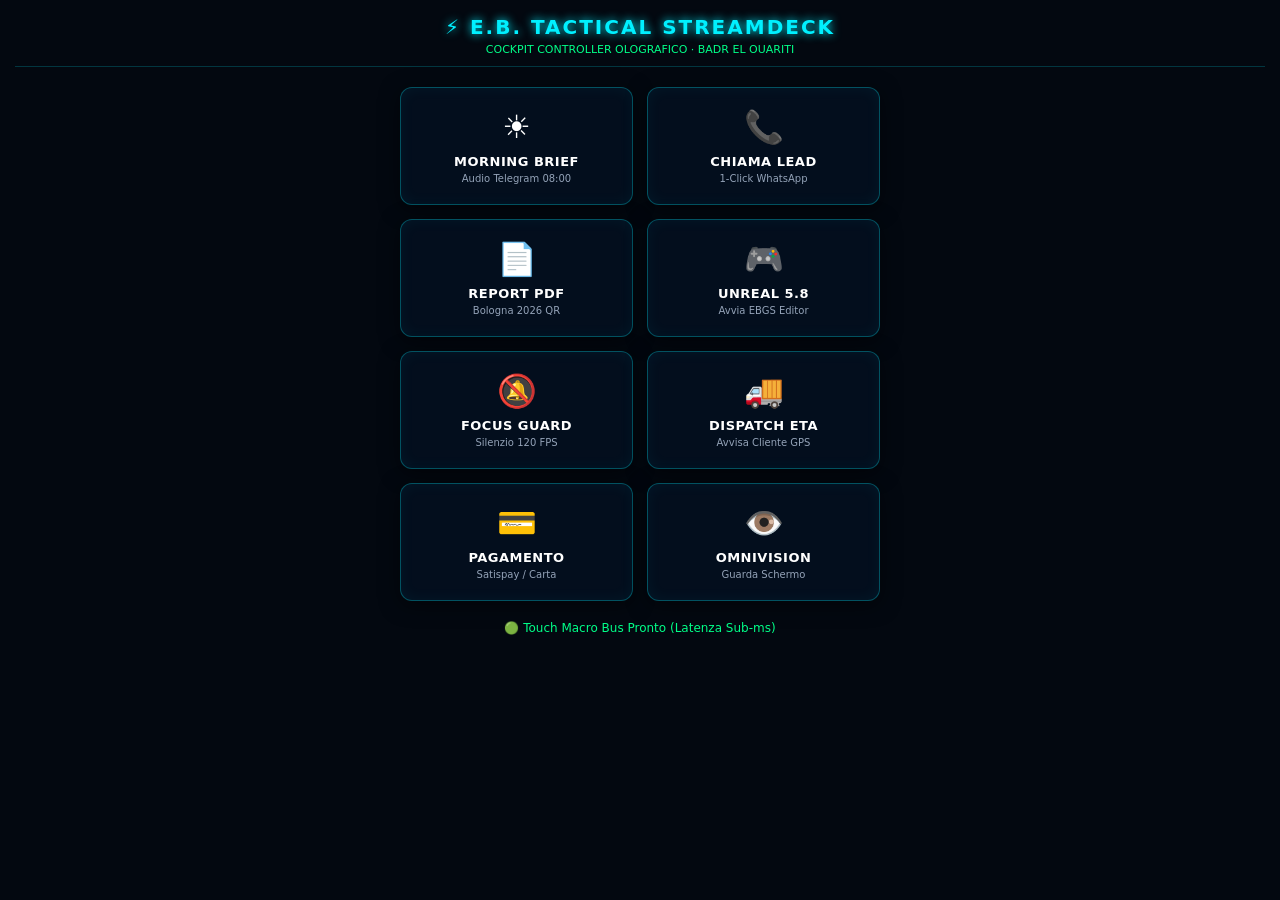
<file: public/deck.html>
<!DOCTYPE html>
<html lang="it">
<head>
    <meta charset="UTF-8">
    <meta name="viewport" content="width=device-width, initial-scale=1.0, maximum-scale=1.0, user-scalable=no">
    <title>E.B. TACTICAL STREAMDECK · 2026</title>
    <style>
        * { box-sizing: border-box; margin: 0; padding: 0; font-family: 'Segoe UI', system-ui, -apple-system, sans-serif; user-select: none; }
        body { background: #030810; color: #00f0ff; min-height: 100vh; padding: 15px; display: flex; flex-direction: column; align-items: center; }
        .header { text-align: center; margin-bottom: 20px; width: 100%; border-bottom: 1px solid rgba(0,240,255,0.2); padding-bottom: 10px; }
        .header h1 { font-size: 20px; letter-spacing: 2px; text-shadow: 0 0 10px #00f0ff; }
        .header p { font-size: 11px; color: #00ff88; margin-top: 4px; }
        .grid { display: grid; grid-template-columns: repeat(2, 1fr); gap: 14px; width: 100%; max-width: 480px; }
        .deck-btn {
            background: rgba(4, 16, 32, 0.85);
            border: 1px solid rgba(0, 240, 255, 0.3);
            border-radius: 12px;
            padding: 20px 10px;
            display: flex;
            flex-direction: column;
            align-items: center;
            justify-content: center;
            text-align: center;
            color: #fff;
            cursor: pointer;
            box-shadow: 0 4px 20px rgba(0,0,0,0.5), inset 0 0 15px rgba(0,240,255,0.05);
            transition: all 0.15s ease;
        }
        .deck-btn:active { transform: scale(0.95); border-color: #00ff88; box-shadow: 0 0 25px #00ff88; background: #002215; }
        .deck-btn .icon { font-size: 32px; margin-bottom: 8px; }
        .deck-btn .label { font-size: 13px; font-weight: bold; letter-spacing: 0.5px; }
        .deck-btn .sub { font-size: 10px; color: #94a3b8; margin-top: 4px; }
        #status-bar { margin-top: 20px; font-size: 12px; color: #00ff88; text-align: center; min-height: 20px; }
    </style>
</head>
<body>
    <div class="header">
        <h1>⚡ E.B. TACTICAL STREAMDECK</h1>
        <p>COCKPIT CONTROLLER OLOGRAFICO · BADR EL OUARITI</p>
    </div>

    <div class="grid">
        <div class="deck-btn" onclick="execMacro('briefing')">
            <span class="icon">☀️</span>
            <span class="label">MORNING BRIEF</span>
            <span class="sub">Audio Telegram 08:00</span>
        </div>
        <div class="deck-btn" onclick="execMacro('chiama_lead')">
            <span class="icon">📞</span>
            <span class="label">CHIAMA LEAD</span>
            <span class="sub">1-Click WhatsApp</span>
        </div>
        <div class="deck-btn" onclick="execMacro('pdf_bologna')">
            <span class="icon">📄</span>
            <span class="label">REPORT PDF</span>
            <span class="sub">Bologna 2026 QR</span>
        </div>
        <div class="deck-btn" onclick="execMacro('lancia_ue5')">
            <span class="icon">🎮</span>
            <span class="label">UNREAL 5.8</span>
            <span class="sub">Avvia EBGS Editor</span>
        </div>
        <div class="deck-btn" onclick="execMacro('focus_mode')">
            <span class="icon">🔕</span>
            <span class="label">FOCUS GUARD</span>
            <span class="sub">Silenzio 120 FPS</span>
        </div>
        <div class="deck-btn" onclick="execMacro('furgone_eta')">
            <span class="icon">🚚</span>
            <span class="label">DISPATCH ETA</span>
            <span class="sub">Avvisa Cliente GPS</span>
        </div>
        <div class="deck-btn" onclick="execMacro('paga_acconto')">
            <span class="icon">💳</span>
            <span class="label">PAGAMENTO</span>
            <span class="sub">Satispay / Carta</span>
        </div>
        <div class="deck-btn" onclick="execMacro('omnivision')">
            <span class="icon">👁️</span>
            <span class="label">OMNIVISION</span>
            <span class="sub">Guarda Schermo</span>
        </div>
    </div>

    <div id="status-bar">🟢 Touch Macro Bus Pronto (Latenza Sub-ms)</div>

    <script>
        async function execMacro(cmd) {
            const bar = document.getElementById('status-bar');
            bar.innerText = '⚡ Esecuzione macro: ' + cmd + '...';
            try {
                let prompt = '';
                if(cmd === 'briefing') prompt = 'E.B., genera il briefing del mattino';
                else if(cmd === 'chiama_lead') prompt = 'E.B., apri la chat WhatsApp per chiamare l\'ultimo cliente';
                else if(cmd === 'pdf_bologna') prompt = 'E.B., mi dai la lista di Bologna in PDF?';
                else if(cmd === 'lancia_ue5') prompt = 'E.B., avvia unreal engine 5.8';
                else if(cmd === 'focus_mode') prompt = 'E.B., qual è lo stato del gateway cognitivo e del protocollo silenzio?';
                else if(cmd === 'furgone_eta') prompt = 'E.B., invia orario stimato e furgone in viaggio su WhatsApp';
                else if(cmd === 'paga_acconto') prompt = 'E.B., genera link di pagamento satispay acconto trasloco';
                else if(cmd === 'omnivision') prompt = 'E.B., guarda il mio schermo e dimmi cosa vedi';

                const r = await fetch('/api/chat', {
                    method: 'POST',
                    headers: {'Content-Type': 'application/json'},
                    body: JSON.stringify({prompt: prompt})
                });
                const d = await r.json();
                bar.innerText = '✅ Eseguito con successo (' + (d.model_used || 'E.B.') + ')';
            } catch(e) {
                bar.innerText = '❌ Errore esecuzione: ' + e;
            }
        }
    </script>
</body>
</html>
</file>
